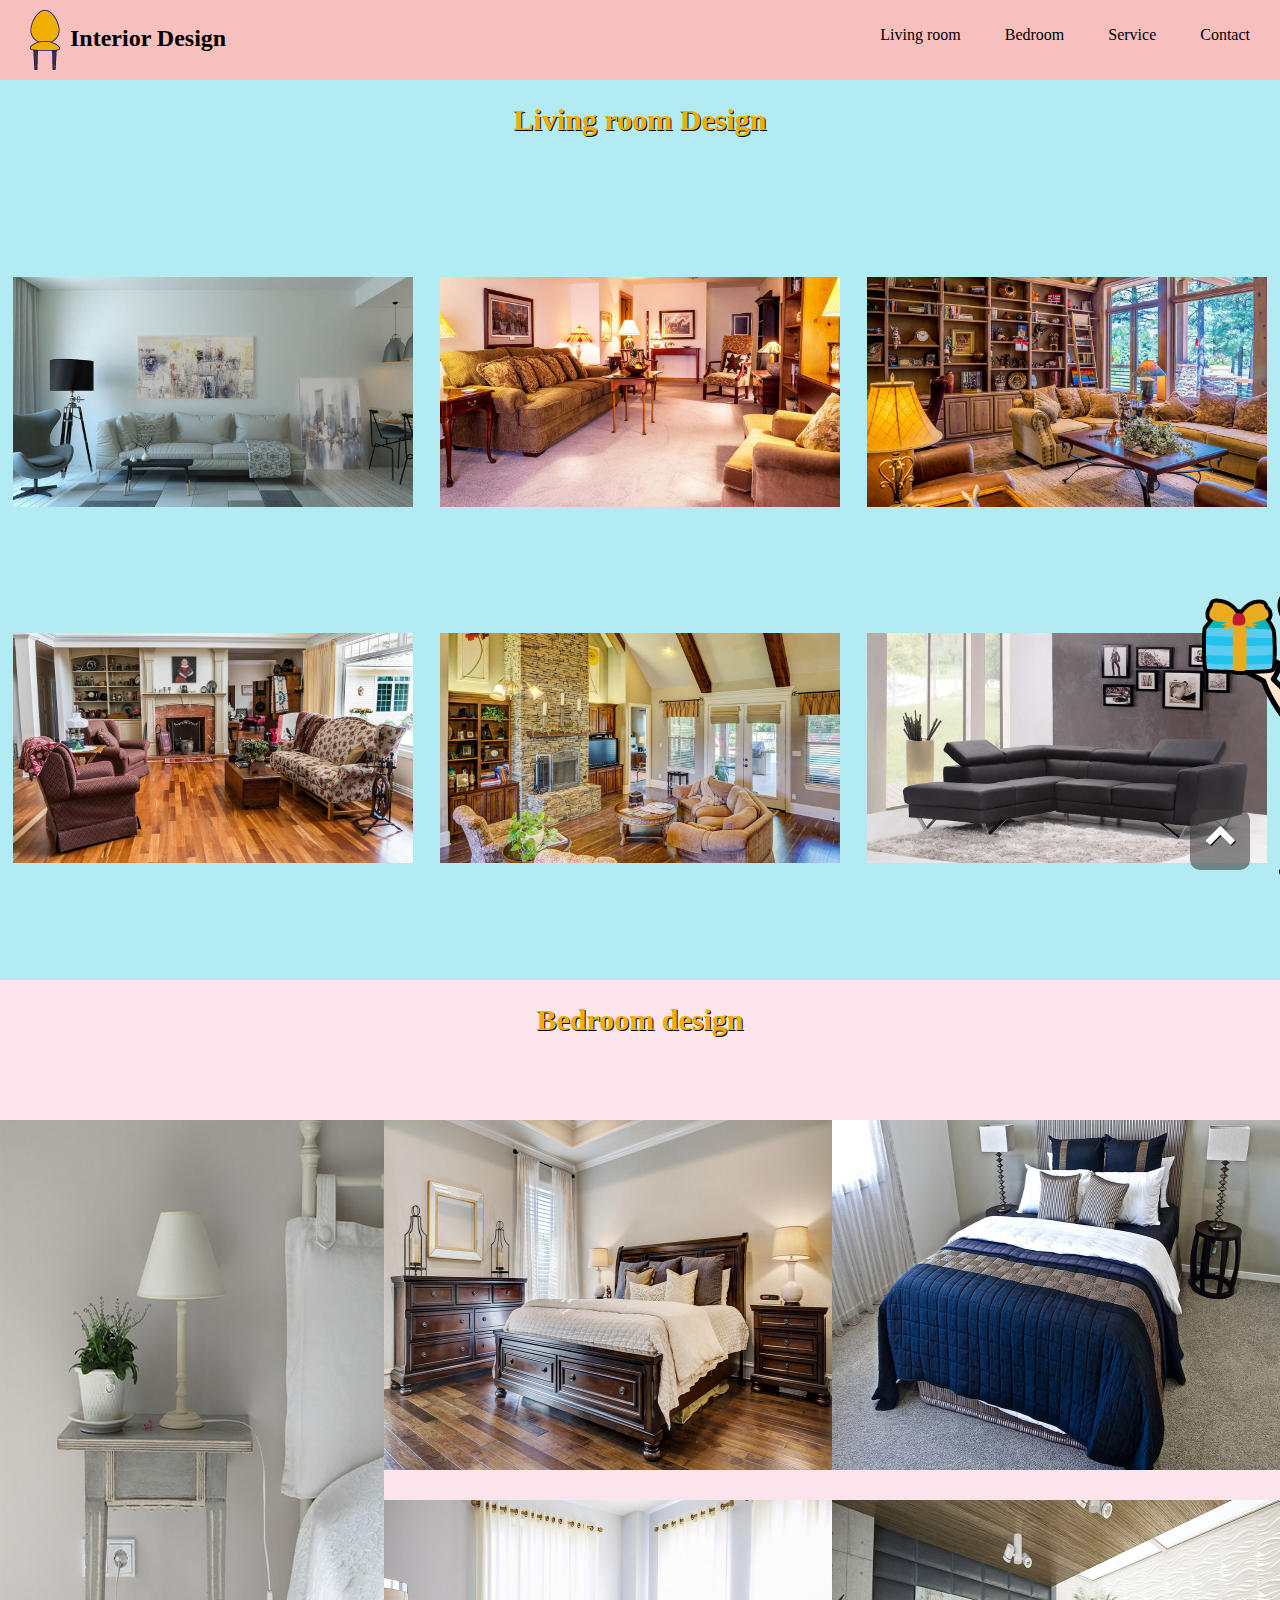
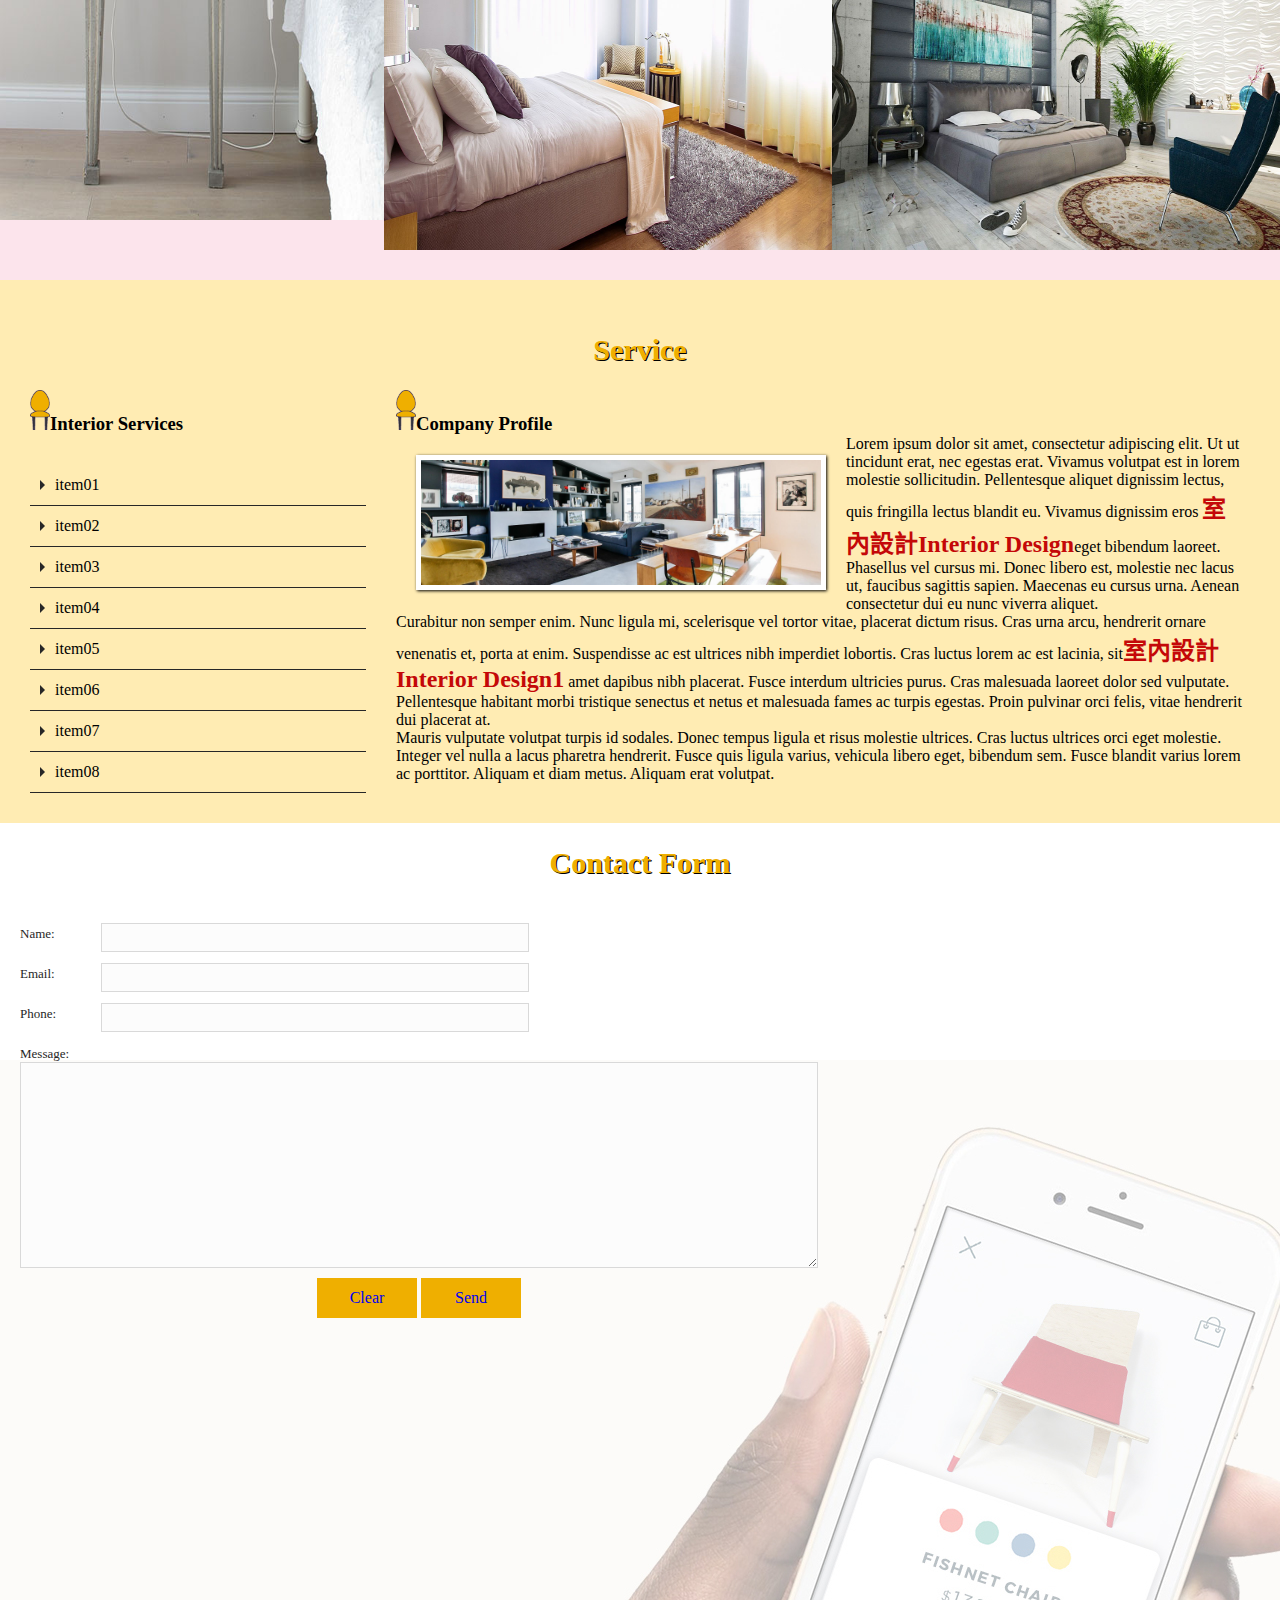
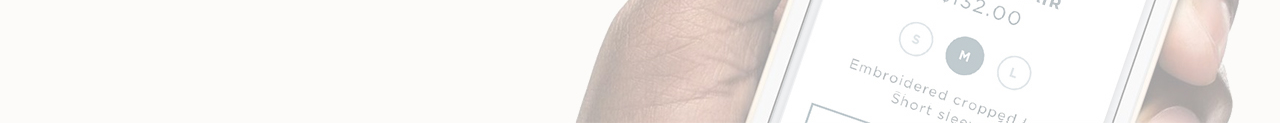
<file: index.html>
<!DOCTYPE html>
<html lang="zh-TW">
<head>
  <meta charset="UTF-8">
  <meta name="viewport" content="width=device-width, initial-scale=1.0">
  <meta http-equiv="X-UA-Compatible" content="ie=edge">
  <title>Interior Design</title>
  <link rel="stylesheet" href="https://cdnjs.cloudflare.com/ajax/libs/font-awesome/4.7.0/css/font-awesome.css">
  <link rel="stylesheet" href="./css/page.css">
  <link rel="stylesheet" href="./css/index.css"/>
</head>
<body>
  <header>
    <h1 id="logo"><img src="./images/logo.png" width="30" height="60" alt=""/>Interior Design</h1>
    <nav>
      <div data-file="page1">Living room</div>
      <div data-file="page2">Bedroom</div>
      <div data-file="page3">Service</div>
      <div data-file="page4">Contact</div>
    </nav>
  </header>
  <div id="slider">
    <div class="sliderTab"><a class="on" href="javascript:;">Interior Design01</a><a href="javascript:;">Interior Design02</a><a href="javascript:;">Interior Design03</a><a href="javascript:;">Interior Design04</a><a href="javascript:;">Interior Design05</a></div>
    <img class="on" src="images/slider01.jpg" alt="slider01"/>
    <img src="images/slider02.jpg" alt="slider02"/>
    <img src="images/slider03.jpg" alt="slider03"/>
    <img src="images/slider04.jpg" alt="slider04"/>
    <img src="images/slider05.jpg" alt="slider05"/>
  </div>
  <section>section1</section>
  <section>section2</section>
  <section>section3</section>
  <section>section4</section>

  <div class="gotop"><i class="fa fa-chevron-up fa-2x" aria-hidden="true"></i></div>
  <div class="ADmenu"></div>


  <script src="./js/jquery-3.2.1.js"></script>
  <script>
  //S1:section 背景色彩
    var $secBg =  ['#b2ebf2','#fce4ec','#ffecb3','#fff'];
    $('section').each(function(i){
      $(this).css('backgroundColor',$secBg[i]);
    })

  //S2:取得#slider 高度
    $(window).on('load',function(){
      setTimeout(function(){
        $('#slider').fadeIn(1000);
        sliderFn();
      },1000);
    }); 

    // resize
    $(window).resize(function(){
        sliderFn();
    });

    function sliderFn(){
      var $sliderH = $('#slider>img').outerHeight();
      $('#slider').css('height',$sliderH);
    }
  
  //S3:slider click事件 加 hover 事件
    var $sliderA = $('.sliderTab a')
      .click(function(){
        $(this).addClass('on').siblings().removeClass('on');
        $('#slider>img').eq($(this).index()).animate({opacity:1},1000)
                        .siblings('img').animate({opacity:0},500);
      })
      .hover(
      function(){  // 滑入
        $(this).addClass('hover');
        var $hIndex = $(this).index();
        var $hImgSrc = $('#slider>img').eq($hIndex).attr('src');
        // console.log($hIndex,$hImgSrc);
        $(this).prepend('<img src="'+ $hImgSrc +'" class="hoverimg" />');
      }
      ,function(){ // 滑出
        $(this).removeClass('hover');
        $(this).children().remove('img');
      }
    )
    ;

  //#slider 定時輪播
	var _speed = 5000;
	var $timer=window.setTimeout(sliderTimeFn,_speed);

	//#slider滑鼠移入時，停止輪播
	$('#slider').hover(
		function(){ window.clearTimeout($timer);}
		,function(){ $timer = window.setTimeout(sliderTimeFn,_speed);}
	);

	//#slider 輪播fn
	function sliderTimeFn(){
		var $clickIndex = $('.sliderTab a.on').index();
		$clickIndex = ($clickIndex+1) % $sliderA.length;
		$sliderA.eq($clickIndex).click();
		$timer = window.setTimeout(sliderTimeFn,_speed);
	}

//S4:.gotop 捲動至頂
	$('.gotop').click(function(){
//		$('html,body').scrollTop(0);
		$('html,body').animate({scrollTop:0},1000);
	});
    
//s5: nav click 捲動至各頁
  $('nav div').click(function(){
    var $navIndex = $(this).index();
  //		alert($navIndex);
    var $sectionTop = $('section').eq($navIndex).offset().top;
    $('html,body').animate({scrollTop:$sectionTop},1000);
  });

//S6:AD click事件
  var IO = true;
  var $AD = $('.ADmenu').click(function () {
    if (IO) {
      $AD.animate({right:0,width:310,},1000,function(){$(this).css('background','url(images/AD2.png)')});
    } else {
      $AD.animate({right:0,width:80}, 1000,function(){$(this).css('background','url(images/AD1.png)')});
    }
    IO = !IO;
  });

//S6:AD scroll事件
  $(window).scroll(function(){
    $AD.stop().animate({
      top: $(this).scrollTop() + $AD.height(),
    }, 800);
  });

//S7:load事件 將各頁內容載入
  $('section').each(function(i){
      var $page = $('nav div').eq(i).data('file');
      console.log($page);
      $(this).load('./page/'+$page+'.html');
    });
  </script>
</body>
</html>
</file>
<file: css/page.css>
section {
  min-height: 100vh; }
  section:nth-of-type(3) {
    min-height: inherit;
    overflow: hidden;
    padding: 30px;
    -webkit-box-sizing: border-box;
    box-sizing: border-box; }
  section:nth-of-type(4) {
    background: url(../images/contact.jpg) right bottom no-repeat #fdfbfa; }
  section h2 {
    text-align: center;
    font-size: 30px;
    line-height: 80px;
    color: #EFAF00;
    text-shadow: 1px 1px #000;
    width: 100%; }
  section:nth-of-type(1) {
    display: -webkit-box;
    display: -ms-flexbox;
    display: flex;
    -ms-flex-wrap: wrap;
    flex-wrap: wrap;
    -ms-flex-pack: distribute;
    justify-content: space-around; }
    section:nth-of-type(1) img {
      width: 400px;
      height: 230px;
      margin: 10px; }
  section:nth-of-type(2) {
    display: -webkit-box;
    display: -ms-flexbox;
    display: flex;
    -ms-flex-wrap: wrap;
    flex-wrap: wrap; }
    section:nth-of-type(2) > img {
      width: 30%;
      height: 700px; }
    section:nth-of-type(2) div {
      display: -webkit-box;
      display: -ms-flexbox;
      display: flex;
      -ms-flex-wrap: wrap;
      flex-wrap: wrap;
      width: 70%; }
      section:nth-of-type(2) div > img {
        width: 50%;
        height: 350px; }

#serviceList {
  width: 30%;
  float: left; }
  #serviceList h3 {
    padding-bottom: 30px; }
  #serviceList p {
    line-height: 40px;
    border-bottom: 1px solid #272727;
    margin-right: 30px;
    cursor: pointer; }
    #serviceList p:before {
      content: '';
      border-left: 5px solid #272727;
      display: inline-block;
      margin: 0 10px;
      border-top: 5px solid transparent;
      border-bottom: 5px solid transparent; }
    #serviceList p:hover {
      color: #EFAF00;
      text-shadow: 1px 1px #000; }
      #serviceList p:hover:before {
        border-left: 5px solid #EFAF00; }

#about {
  width: 70%;
  float: left; }
  #about > img {
    width: 400px;
    height: auto;
    float: left;
    margin: 20px;
    border: 5px solid #fff;
    -webkit-box-shadow: 1px 1px 3px #000;
    box-shadow: 1px 1px 3px #000; }

fieldset {
  width: 60%;
  border: none;
  padding: 20px; }

#contact-form {
  display: block; }
  #contact-form label {
    display: block;
    height: 40px;
    overflow: hidden; }
  #contact-form input {
    float: left;
    width: 406px;
    font-size: 13px;
    color: #262626;
    padding: 6px 10px;
    margin: 0;
    border: 1px solid #d9d9d9;
    background: #fcfcfc; }
  #contact-form textarea {
    float: left;
    height: 192px;
    overflow: auto;
    width: 776px;
    font-size: 13px;
    color: #404040;
    padding: 6px 10px;
    margin: 0;
    border: 1px solid #d9d9d9;
    background: #fcfcfc; }

.wrapper {
  overflow: hidden; }

.text-form {
  float: left;
  display: block;
  font-size: 13px;
  width: 81px;
  color: #262626;
  padding-top: 3px; }

.buttons {
  text-align: center;
  margin: 10px; }
  .buttons a {
    display: inline-block;
    width: 100px;
    height: 40px;
    background: #EFAF00;
    line-height: 40px; }
</file>
<file: css/index.css>
* { padding: 0; margin: 0; }

ul, ol, li { list-style: none; }

a { text-decoration: none; }

body {
  font-family: Verdana, "Microsoft JhengHei", "sans-serif";
  font-size: 16px;  background: #eeeeee;  min-width: 800px; }

header {
  height: 80px;  min-width: 1000px;
  background: #f8bfbf;
  position: relative;
}

#logo {
  position: absolute; top: 10px; left: 30px;
  font-size: 1.5em;
  height: 60px;
}
#logo img {
  vertical-align: middle;  margin-right: 10px;
}

nav {
  position: absolute; right: 10px; top: 10px;
}
nav div {
  padding: 10px;  line-height: 30px;
  margin: 0 10px;  color: #000;
  display: inline-block;
  position: relative; cursor: pointer;  /* 目的為加底線的定位 */
}
nav div:after{
  content: ''; transition: all .2s; transform: scaleX(0);
  position: absolute; bottom: 0; left: 0;
  border-bottom:  3px solid #000; width: 100%;
}
nav div:hover:after{
  transform: scaleX(1);
}
/* #slider =========================================== */
#slider{
  display: none;
  position: relative;
  /* height: 347px;  暫訂 */
}
#slider img{
  /* display: block; */
  width: 100%; height: auto;
  position: absolute; top: 0; left: 0;
  opacity: 0;
}
#slider img:nth-of-type(1){
  opacity: 1;
}

.sliderTab{
  position: absolute; bottom: 0; left: 0; z-index: 1;
  background: rgba(0, 0, 0, 0.377);
  height: 50px; width: 100%;
}
.sliderTab a{
  display: inline-block; width: 20%;
  border-right: 1px solid #f57c00; box-sizing: border-box;
  color: #EFAF00; text-align: center; line-height: 50px;

  position: relative;
  filter: drop-shadow(0 -1px 1px #000);
}
.sliderTab:last-child{
  border-right: none;
}
.sliderTab .on{
  background:#EFAF00; color:#fff; text-shadow: 1px 1px #000;
}
.sliderTab .on:before{
  content: "";
  border-bottom: 10px solid #EFAF00;
  border-left:10px solid transparent; border-right:10px solid transparent;
  position: absolute; top: -9px; left: 50%; transform: translateX(-50%);
}

.sliderTab a.hover{
  position: relative;
}
/* .hovering 前面一定要加 #slider 讓優先權提高 */
#slider .hoverimg{
  width:200px; height: 60px; border-radius: 10px;
  box-shadow: 1px 1px 3px #000; border: 1px solid #fff;
  position: absolute; top: -75px; left: 50%; transform: translateX(-50%);
}

/* #slider =========================================== */
section{
  min-height: 100vh;
}


/*.gotop ===============================================*/
.gotop{ position: fixed; bottom: 30px; right: 30px;
  width: 60px; height: 60px; line-height: 60px; text-align: center;
  background: rgba(65,64,64,0.6); text-shadow: 1px 1px #000;color: #fff;
  border-radius: 10px; cursor: pointer;
}

/*.ADmenu===============================================*/
.ADmenu{ z-index: 101;
  width:80px; height:300px; background:url(../images/AD1.png);
  position:absolute; right: 0; bottom:20px; cursor: pointer;
}

/*.preview 在文中，加入隨身註解===============================*/
.preview {
  color: #c40808; font-weight: bolder; font-size: 24px;
}    
#preview{
  position:absolute;           /*為程式中加入定位*/  
  display:none;                /*預先隱藏，當滑鼠靠近再顯示*/
}
#preview span {
  display: block; 
  color:#ffffff; text-align: center; font-weight: bolder; 
  background: #a80663; line-height: 30px;
}
</file>
